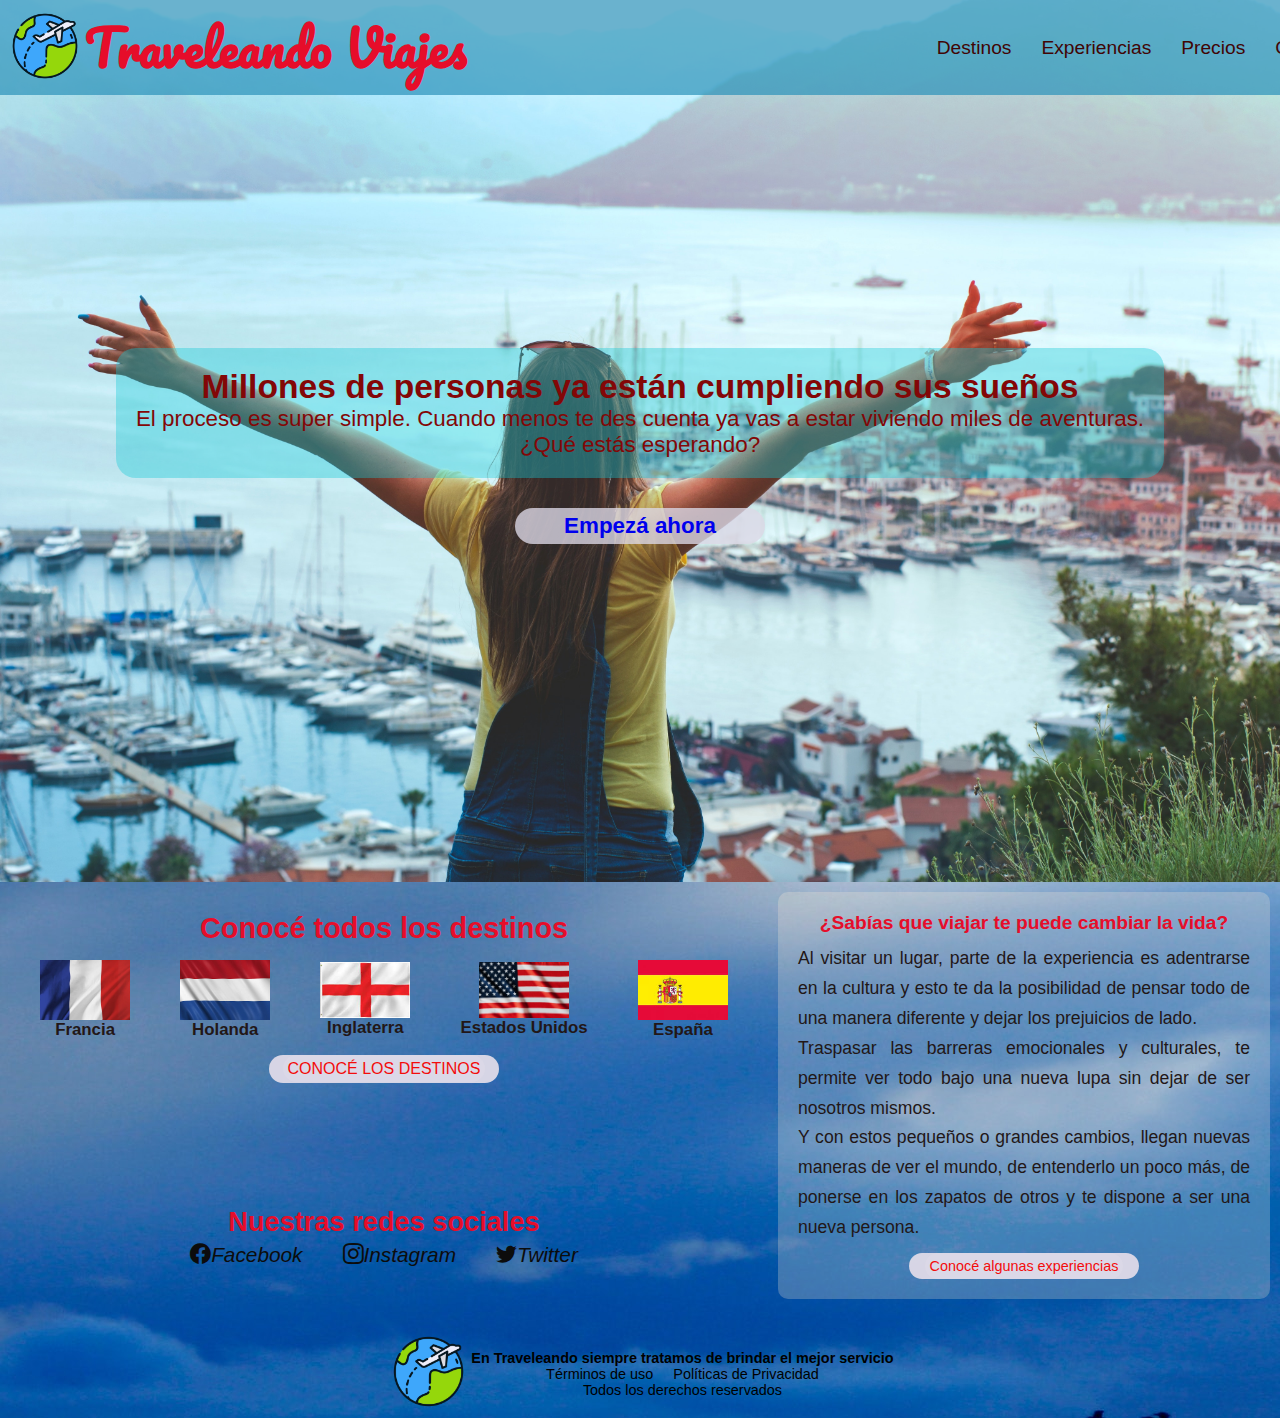
<file: index.html>
<!DOCTYPE html>
<html lang="en">

<head>
    <meta charset="UTF-8">
    <meta http-equiv="X-UA-Compatible" content="IE=edge">
    <meta name="viewport" content="width=device-width, initial-scale=1.0">
    <link rel="stylesheet" href="./css/estilo.css">
    <link rel="preconnect" href="https://fonts.googleapis.com">
    <link rel="preconnect" href="https://fonts.gstatic.com" crossorigin>
    <link href="https://fonts.googleapis.com/css2?family=Pacifico&family=Permanent+Marker&display=swap"
        rel="stylesheet">
    <link rel="stylesheet" href="https://cdn.jsdelivr.net/npm/bootstrap-icons@1.9.1/font/bootstrap-icons.css">
    <title>INICIO</title>
</head>

<body class="birds">

    <header class="solo-index header">
        <div class="header__logo">
            <a href="./index.html"><img src="./img/flight.png" alt="logo de la empresa"></a>
            <h1 class="header__title">Traveleando Viajes</h1>
        </div>
        <nav>
            <ul class="header__nav">
                <li><a class="links" href="./pages/destinos.html">Destinos</a></li>
                <li><a class="links" href="./pages/experiencias.html">Experiencias</a></li>
                <li><a class="links" href="./pages/precios.html">Precios</a></li>
                <li><a class="links" href="./pages/contacto.html">Contacto</a></li>
            </ul>
        </nav>
    </header>

    <main>
        <section class="hero">
            <div class="hero__text">
                <h2>Millones de personas ya están cumpliendo sus sueños</h2>
                <p>El proceso es super simple. Cuando menos te des cuenta ya vas a estar viviendo miles de aventuras.
                    <br> ¿Qué estás esperando?
                </p>
            </div>

            <div class="hero__button">
                <a href="./pages/contacto.html"><strong> Empezá ahora</strong></a>
            </div>
        </section>

        <div class="estructura">
            <section class="destinos">
                <h2 class="destinos__title">Conocé todos los destinos</h2>
                <div class="destinos__paises">
                    <div class="destinos__tarjeta">
                        <img src="./img/Francia.jpg" alt="Bandera de Francia">
                        <h3>Francia</h3>
                    </div>
                    <div class="destinos__tarjeta">
                        <img src="./img/Holanda.jpg" alt="Bandera de Holanda">
                        <h3>Holanda</h3>
                    </div>
                    <div class="destinos__tarjeta">
                        <img src="./img/Inglaterra.jpg" alt="Bandera de Inglaterra">
                        <h3>Inglaterra</h3>
                    </div>
                    <div class="destinos__tarjeta">
                        <img src="./img/Eeuu.jpg" alt="Bandera de Estados Unidos">
                        <h3>Estados Unidos</h3>
                    </div>
                    <div class="destinos__tarjeta">
                        <img src="./img/espana.jpg" alt="Bandera de España">
                        <h3>España</h3>
                    </div>
                </div>

                <div class="destinos__button">
                    <a class="destinos__button" href="./pages/destinos.html">CONOCÉ LOS DESTINOS</a>
                </div>
            </section>

            <section class="porque">
                <h3 class="porque__title">¿Sabías que viajar te puede cambiar la vida?</h3>
                <p class="porque__text">Al visitar un lugar, parte de la experiencia es adentrarse en la cultura y esto
                    te da la posibilidad de pensar todo de una manera diferente y dejar los prejuicios de
                    lado.<br>Traspasar las barreras emocionales y culturales, te permite ver todo bajo una nueva lupa
                    sin
                    dejar de ser nosotros mismos. <br>Y con estos pequeños o grandes cambios, llegan nuevas maneras de
                    ver el mundo, de entenderlo un poco más, de ponerse en los zapatos de otros y te dispone a ser una
                    nueva persona.</p>
                <div class="porque__button">
                    <a class="porque__button" href="./pages/experiencias.html">Conocé algunas experiencias</a>
                </div>
            </section>

            <section class="redes">
                <h2 class="redes__title">Nuestras redes sociales</h2>
                <div class="redes__logos">
                    <i class="bi bi-facebook">Facebook</i>
                    <i class="bi bi-instagram">Instagram</i>
                    <i class="bi bi-twitter">Twitter</i>
                </div>
            </section>
        </div>
    </main>

    <footer class="footer">
        <div>
            <a href="./index.html"><img src=".//img/flight.png" alt="Logo de la empresa"></a>
        </div>
        <div class="footer__text">
            <h4><strong>En Traveleando siempre tratamos de brindar el mejor servicio</strong></h4>
            <ul>
                <li>Términos de uso</li>
                <li>Políticas de Privacidad</li>
            </ul>
            <p>Todos los derechos reservados</p>
        </div>
    </footer>

</body>

</html>
</file>
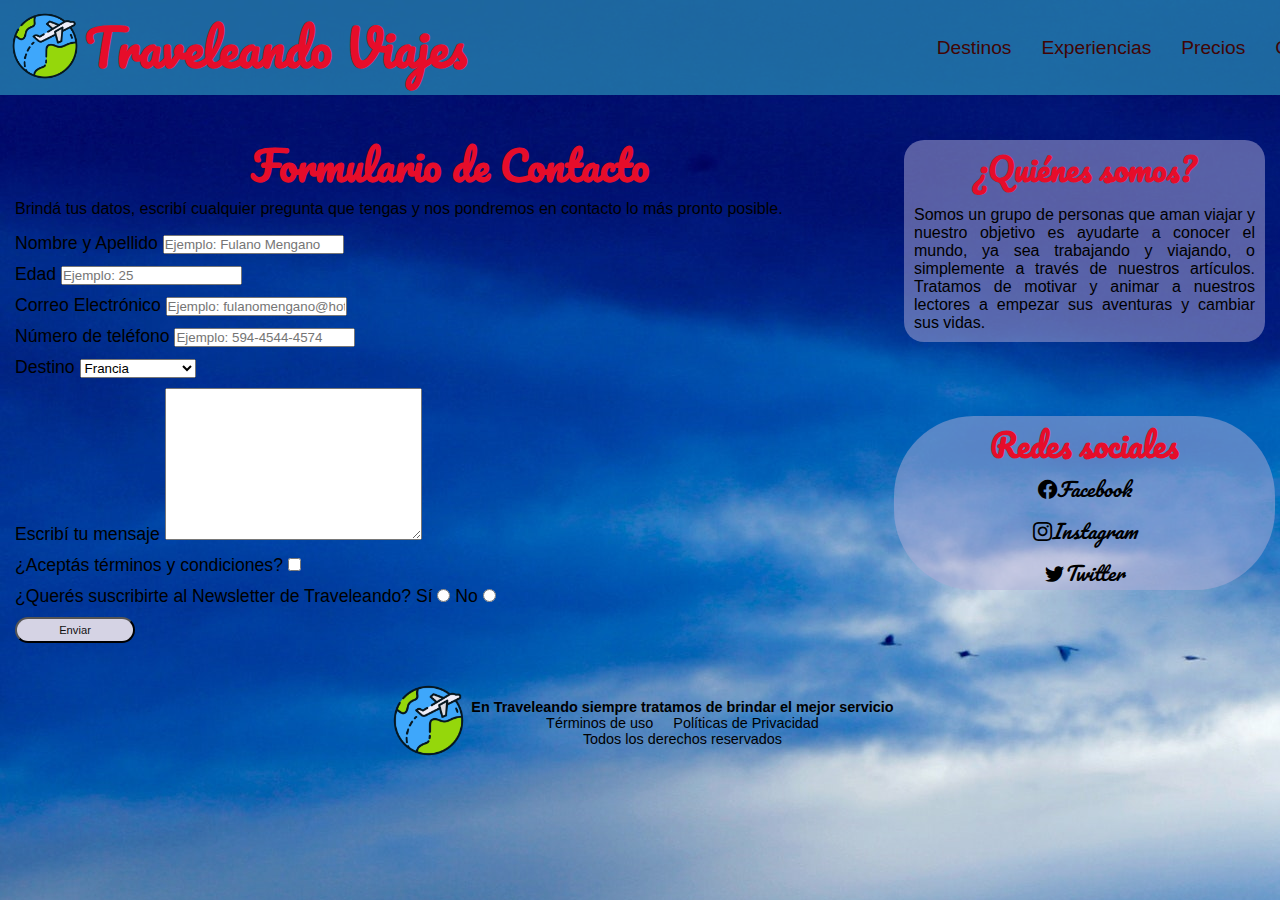
<file: pages/contacto.html>
<!DOCTYPE html>
<html lang="en">

<head>
    <meta charset="UTF-8">
    <meta http-equiv="X-UA-Compatible" content="IE=edge">
    <meta name="viewport" content="width=device-width, initial-scale=1.0">
    <link rel="stylesheet" href="../css/estilo.css">
    <link rel="preconnect" href="https://fonts.googleapis.com">
    <link rel="preconnect" href="https://fonts.gstatic.com" crossorigin>
    <link href="https://fonts.googleapis.com/css2?family=Pacifico&family=Permanent+Marker&display=swap"
        rel="stylesheet">
    <link rel="stylesheet" href="https://cdn.jsdelivr.net/npm/bootstrap-icons@1.9.1/font/bootstrap-icons.css">
    <title>INICIO</title>
</head>

<body class="birds">

    <header class="header">
        <div class="header__logo">
            <a href="../index.html"><img src="../img/flight.png" alt="logo de la empresa"></a>
            <h1 class="header__title">Traveleando Viajes</h1>
        </div>
        <nav>
            <ul class="header__nav">
                <li><a class="links" href="../pages/destinos.html">Destinos</a></li>
                <li><a class="links" href="../pages/experiencias.html">Experiencias</a></li>
                <li><a class="links" href="../pages/precios.html">Precios</a></li>
                <li><a class="links" href="../pages/contacto.html">Contacto</a></li>
            </ul>
        </nav>
    </header>


    <main class="main-contacto">

        <section class="formulario">
            <h2 class="formulario__title">Formulario de Contacto</h2>
            <p>Brindá tus datos, escribí cualquier pregunta que tengas y nos pondremos en contacto lo más pronto
                posible.</p>
            <form class="formulario__caja" action="">
                <div>
                    <label for="nombreusuario">Nombre y Apellido</label>
                    <input type="text" id="nombreusuario" placeholder="Ejemplo: Fulano Mengano" required>
                </div>

                <div>
                    <label for="edad">Edad</label>
                    <input type="number" id="edad" placeholder="Ejemplo: 25" required>
                </div>

                <div>
                    <label for="correoelectronico">Correo Electrónico</label>
                    <input type="email" id="correoelectronico" placeholder="Ejemplo: fulanomengano@hotmail.com"
                        required>
                </div>

                <div>
                    <label for="telefono">Número de teléfono</label>
                    <input type="tel" id="telefono" placeholder="Ejemplo: 594-4544-4574">
                </div>

                <div>
                    <label for="destino">Destino</label>
                    <select name="" id="destino">
                        <option value="Francia">Francia</option>
                        <option value="Holanda">Holanda</option>
                        <option value="Estados Unidos">Estados Unidos</option>
                        <option value="España">España</option>
                        <option value="Inglaterra">Inglaterra</option>
                    </select>
                </div>

                <div>
                    <label for="comentarios">Escribí tu mensaje</label>
                    <textarea name="" id="comentarios" cols="30" rows="10"></textarea>
                </div>

                <div>
                    <label for="">¿Aceptás términos y condiciones?</label>
                    <input type="checkbox" value="aceptaterminos" required>
                </div>

                <div>
                    <span>¿Querés suscribirte al Newsletter de Traveleando?</span>
                    <label for="si">Sí</label>
                    <input type="radio" name="noticias" value="si">
                    <label for="no">No</label>
                    <input type="radio" name="noticias" value="no">
                </div>

                <div>
                    <input class="formulario__button" type="submit" value="Enviar">
                </div>
            </form>
        </section>

        <section class="somos">
            <h2 class="somos__title">¿Quiénes somos?</h2>
            <p> Somos un grupo de personas que aman viajar y nuestro objetivo es ayudarte a conocer el mundo, ya sea
                trabajando y viajando, o simplemente a través de nuestros artículos. Tratamos de motivar y animar a
                nuestros lectores a empezar sus aventuras y cambiar sus vidas.</p>
        </section>

        <section class="sociales">
            <h2 class="sociales__title">Redes sociales</h2>
            <div class="sociales__caja">
                <i class="bi bi-facebook">Facebook</i>
                <i class="bi bi-instagram">Instagram</i>
                <i class="bi bi-twitter">Twitter</i>
            </div>
        </section>

    </main>

    <footer class="footer">
        <div>
            <a href="../index.html"><img src="../img/flight.png" alt="Logo de la empresa"></a>
        </div>
        <div class="footer__text">
            <h4><strong>En Traveleando siempre tratamos de brindar el mejor servicio</strong></h4>
            <ul>
                <li>Términos de uso</li>
                <li>Políticas de Privacidad</li>
            </ul>
            <p>Todos los derechos reservados</p>
        </div>
    </footer>

</body>

</html>
</file>
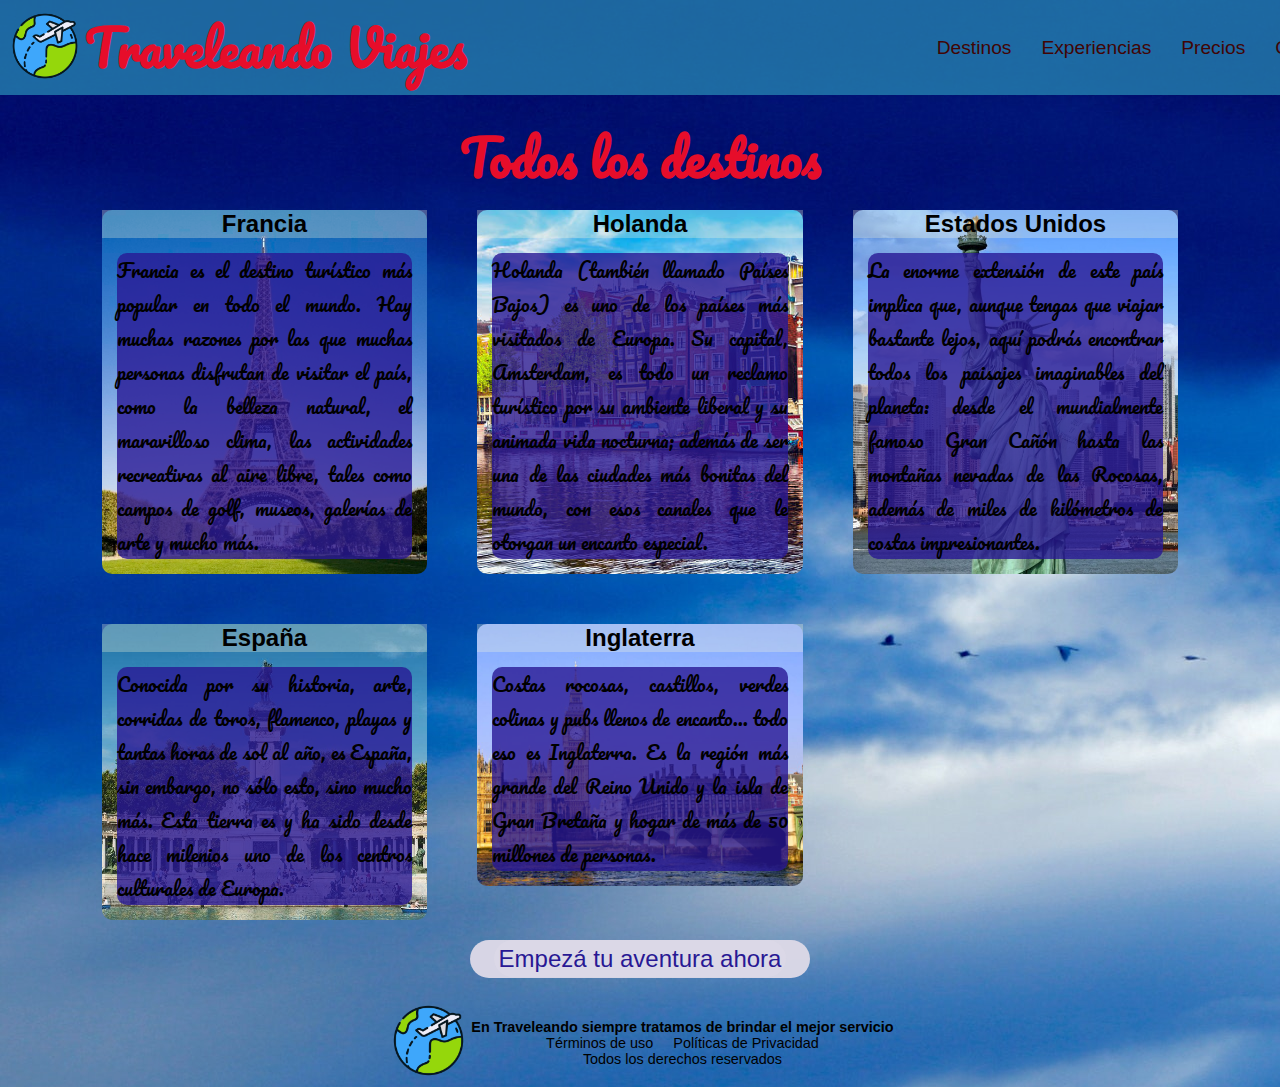
<file: pages/destinos.html>
<!DOCTYPE html>
<html lang="en">

<head>
    <meta charset="UTF-8">
    <meta http-equiv="X-UA-Compatible" content="IE=edge">
    <meta name="viewport" content="width=device-width, initial-scale=1.0">
    <link rel="stylesheet" href="../css/estilo.css">
    <link rel="preconnect" href="https://fonts.googleapis.com">
    <link rel="preconnect" href="https://fonts.gstatic.com" crossorigin>
    <link href="https://fonts.googleapis.com/css2?family=Pacifico&family=Permanent+Marker&display=swap"
        rel="stylesheet">
    <link rel="stylesheet" href="https://cdn.jsdelivr.net/npm/bootstrap-icons@1.9.1/font/bootstrap-icons.css">
    <title>INICIO</title>
</head>

<body class="birds">

    <header class="header">
        <div class="header__logo">
            <a href="../index.html"><img src="../img/flight.png" alt="logo de la empresa"></a>
            <h1 class="header__title">Traveleando Viajes</h1>
        </div>
        <nav>
            <ul class="header__nav">
                <li><a class="links" href="../pages/destinos.html">Destinos</a></li>
                <li><a class="links" href="../pages/experiencias.html">Experiencias</a></li>
                <li><a class="links" href="../pages/precios.html">Precios</a></li>
                <li><a class="links" href="../pages/contacto.html">Contacto</a></li>
            </ul>
        </nav>
    </header>


    <main>
        <section class="destinos-dos">
            <h2 class="destinos-dos__title">Todos los destinos</h2>
            <div class="destinos-dos__contenedor">
                <div class="francia">
                    <h3 class="francia__title">Francia</h3>
                    <p class="francia__text">Francia es el destino turístico más popular en todo el mundo.
                        Hay
                        muchas razones por las que muchas personas disfrutan de visitar el país, como la belleza
                        natural, el
                        maravilloso clima, las actividades recreativas al aire libre, tales como campos de golf, museos,
                        galerías de arte y mucho más.</p>
                </div>

                <div class="holanda">
                    <h3 class="holanda__title">Holanda</h3>
                    <p class="holanda__text">Holanda (también llamado Países Bajos) es uno de los países más
                        visitados de Europa. Su capital, Amsterdam, es todo un reclamo turístico por su ambiente liberal
                        y
                        su
                        animada vida nocturna; además de ser una de las ciudades más bonitas del mundo, con esos canales
                        que
                        le
                        otorgan un encanto especial.</p>
                </div>

                <div class="estadosunidos">
                    <h3 class="estadosunidos__title">Estados Unidos</h3>
                    <p class="estadosunidos__text">La enorme extensión de este país implica que, aunque tengas que
                        viajar bastante lejos, aquí podrás encontrar todos los paisajes imaginables del planeta: desde
                        el
                        mundialmente famoso Gran Cañón hasta las montañas nevadas de las Rocosas, además de miles de
                        kilómetros
                        de costas impresionantes.</p>
                </div>

                <div class="espana">
                    <h3 class="espana__title">España</h3>
                    <p class="espana__text">Conocida por su historia, arte, corridas de toros, flamenco,
                        playas
                        y tantas horas de sol al año, es España, sin embargo, no sólo esto, sino mucho más. Esta tierra
                        es y
                        ha
                        sido desde hace milenios uno de los centros culturales de Europa.</p>
                </div>

                <div class="inglaterra">
                    <h3 class="inglaterra__title">Inglaterra</h3>
                    <p class="inglaterra__text">Costas rocosas, castillos, verdes colinas y pubs llenos de
                        encanto... todo eso es Inglaterra. Es la región más grande del Reino Unido y la isla de Gran
                        Bretaña
                        y
                        hogar de más de 50 millones de personas.</p>
                </div>
            </div>

            <div class="destinos-dos__button">
                <a class="destinos-dos__button" href="./contacto.html">Empezá tu aventura ahora</a>
            </div>
        </section>

    </main>

    <footer class="footer">
        <div>
            <a href="../index.html"><img src="../img/flight.png" alt="Logo de la empresa"></a>
        </div>
        <div class="footer__text">
            <h4><strong>En Traveleando siempre tratamos de brindar el mejor servicio</strong></h4>
            <ul>
                <li>Términos de uso</li>
                <li>Políticas de Privacidad</li>
            </ul>
            <p>Todos los derechos reservados</p>
        </div>
    </footer>

</body>

</html>
</file>
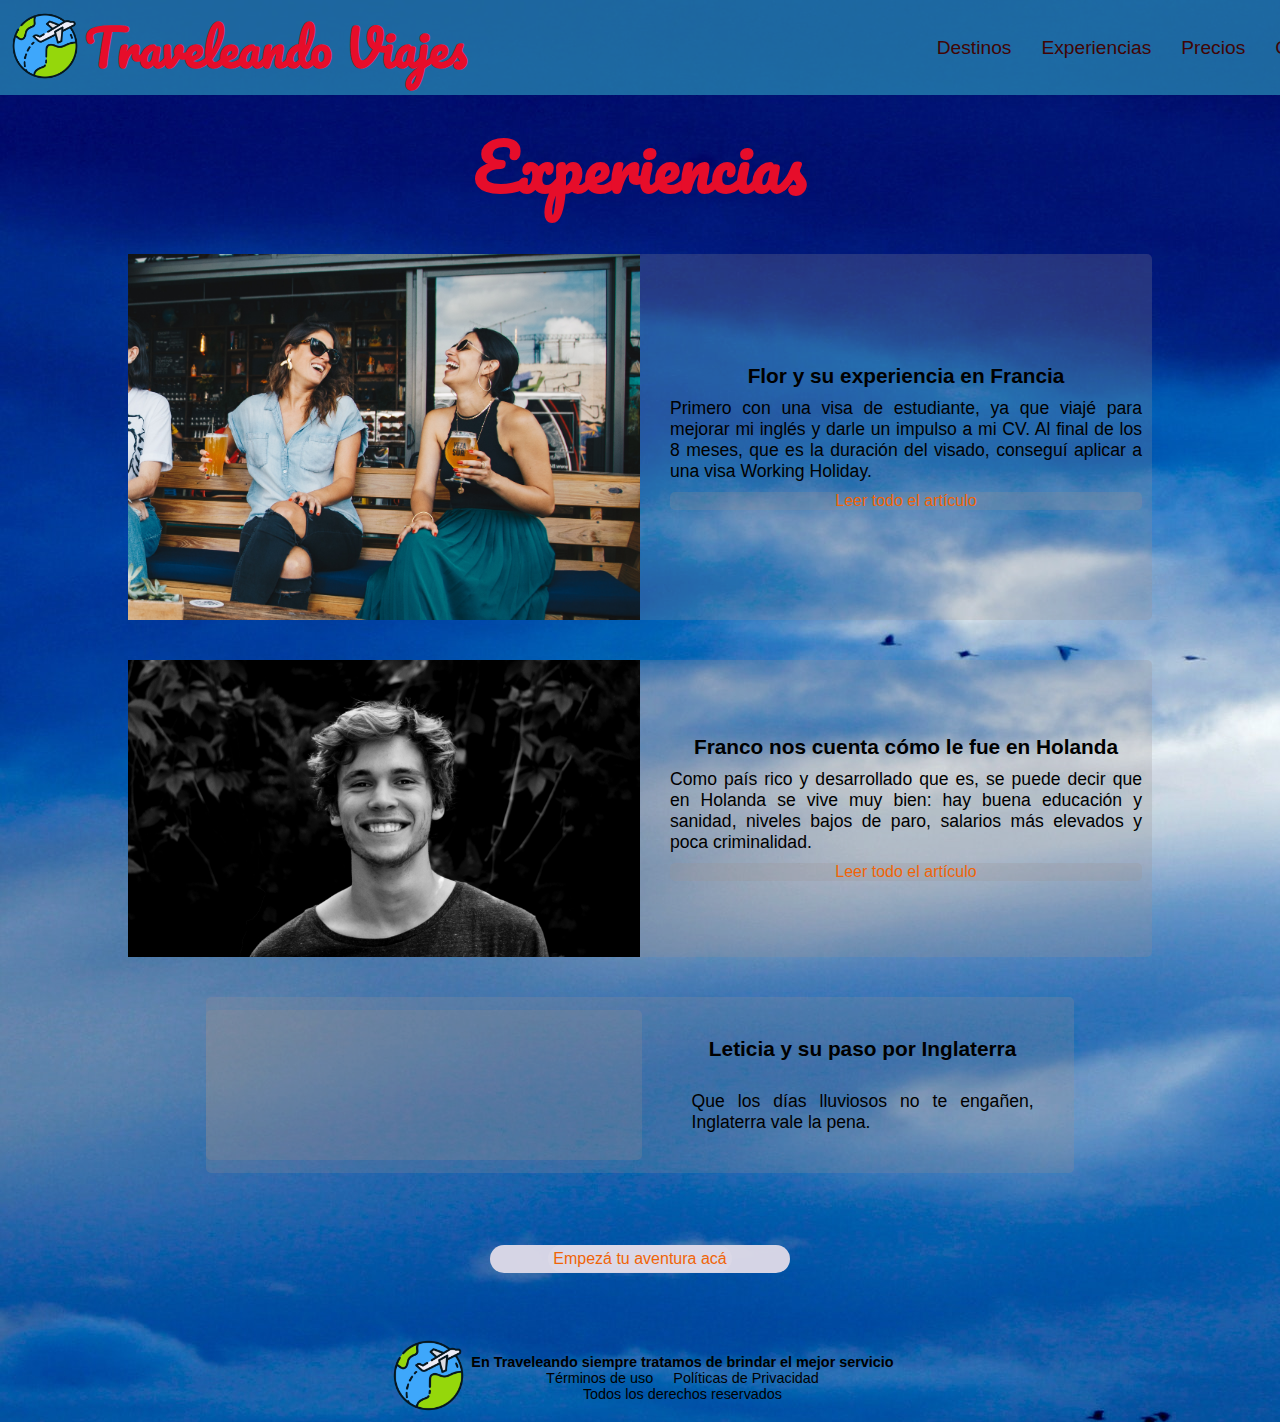
<file: pages/experiencias.html>
<!DOCTYPE html>
<html lang="en">

<head>
    <meta charset="UTF-8">
    <meta http-equiv="X-UA-Compatible" content="IE=edge">
    <meta name="viewport" content="width=device-width, initial-scale=1.0">
    <link rel="stylesheet" href="../css/estilo.css">
    <link rel="preconnect" href="https://fonts.googleapis.com">
    <link rel="preconnect" href="https://fonts.gstatic.com" crossorigin>
    <link href="https://fonts.googleapis.com/css2?family=Pacifico&family=Permanent+Marker&display=swap"
        rel="stylesheet">
    <link rel="stylesheet" href="https://cdn.jsdelivr.net/npm/bootstrap-icons@1.9.1/font/bootstrap-icons.css">
    <title>INICIO</title>
</head>

<body class="birds">

    <header class="header">
        <div class="header__logo">
            <a href="../index.html"><img src="../img/flight.png" alt="logo de la empresa"></a>
            <h1 class="header__title">Traveleando Viajes</h1>
        </div>
        <nav>
            <ul class="header__nav">
                <li><a class="links" href="../pages/destinos.html">Destinos</a></li>
                <li><a class="links" href="../pages/experiencias.html">Experiencias</a></li>
                <li><a class="links" href="../pages/precios.html">Precios</a></li>
                <li><a class="links" href="../pages/contacto.html">Contacto</a></li>
            </ul>
        </nav>
    </header>


    <main>

        <section class="experiencias">
            <h2 class="experiencias__title">Experiencias</h2>
            <div class="experiencias__caja">
                <div class="flor">
                    <img src="../img/experiencia-uno.jpg" alt="Dos mujeres tomando cerveza">
                    <div class="flor__text">
                        <h3>Flor y su experiencia en Francia</h3>
                        <p>Primero con una visa de estudiante, ya que viajé para mejorar mi inglés y darle un impulso a
                            mi CV. Al final de los 8 meses, que es la duración del visado, conseguí aplicar a una visa
                            Working Holiday.</p>
                        <a class="flor" target="_blank" href="https://vaga-mundo.com/experiencia-en-francia/">Leer todo
                            el artículo</a>
                    </div>
                </div>

                <div class="franco">
                    <img src="../img/experiencia-dos.jpg" alt="Chico sonriendo a la cámara">
                    <div class="franco__text">
                        <h3>Franco nos cuenta cómo le fue en Holanda</h3>
                        <p>Como país rico y desarrollado que es, se puede decir que en Holanda se vive muy bien: hay
                            buena educación y sanidad, niveles bajos de paro, salarios más elevados y poca criminalidad.
                        </p>
                        <a class="franco" target="_blank" href="https://holandia.es/vivir-holanda/">Leer todo el
                            artículo</a>
                    </div>
                </div>

                <div class="leticia">
                    <iframe class="leticia" width="560" height="315" src="https://www.youtube.com/embed/_Kc7qpUgHBA"
                        title="YouTube video player" frameborder="0"
                        allow="accelerometer; autoplay; clipboard-write; encrypted-media; gyroscope; picture-in-picture"
                        allowfullscreen></iframe>
                    <div class="leticia__text">
                        <h3>Leticia y su paso por Inglaterra</h3>
                        <p>Que los días lluviosos no te engañen, Inglaterra vale la pena.</p>
                    </div>
                </div>
            </div>
            <div class="experiencias__button">
                <a class="experiencias__button" href="./contacto.html">Empezá tu aventura acá</a>
            </div>
        </section>

    </main>

    <footer class="footer">
        <div>
            <a href="../index.html"><img src="../img/flight.png" alt="Logo de la empresa"></a>
        </div>
        <div class="footer__text">
            <h4><strong>En Traveleando siempre tratamos de brindar el mejor servicio</strong></h4>
            <ul>
                <li>Términos de uso</li>
                <li>Políticas de Privacidad</li>
            </ul>
            <p>Todos los derechos reservados</p>
        </div>
    </footer>

</body>

</html>
</file>
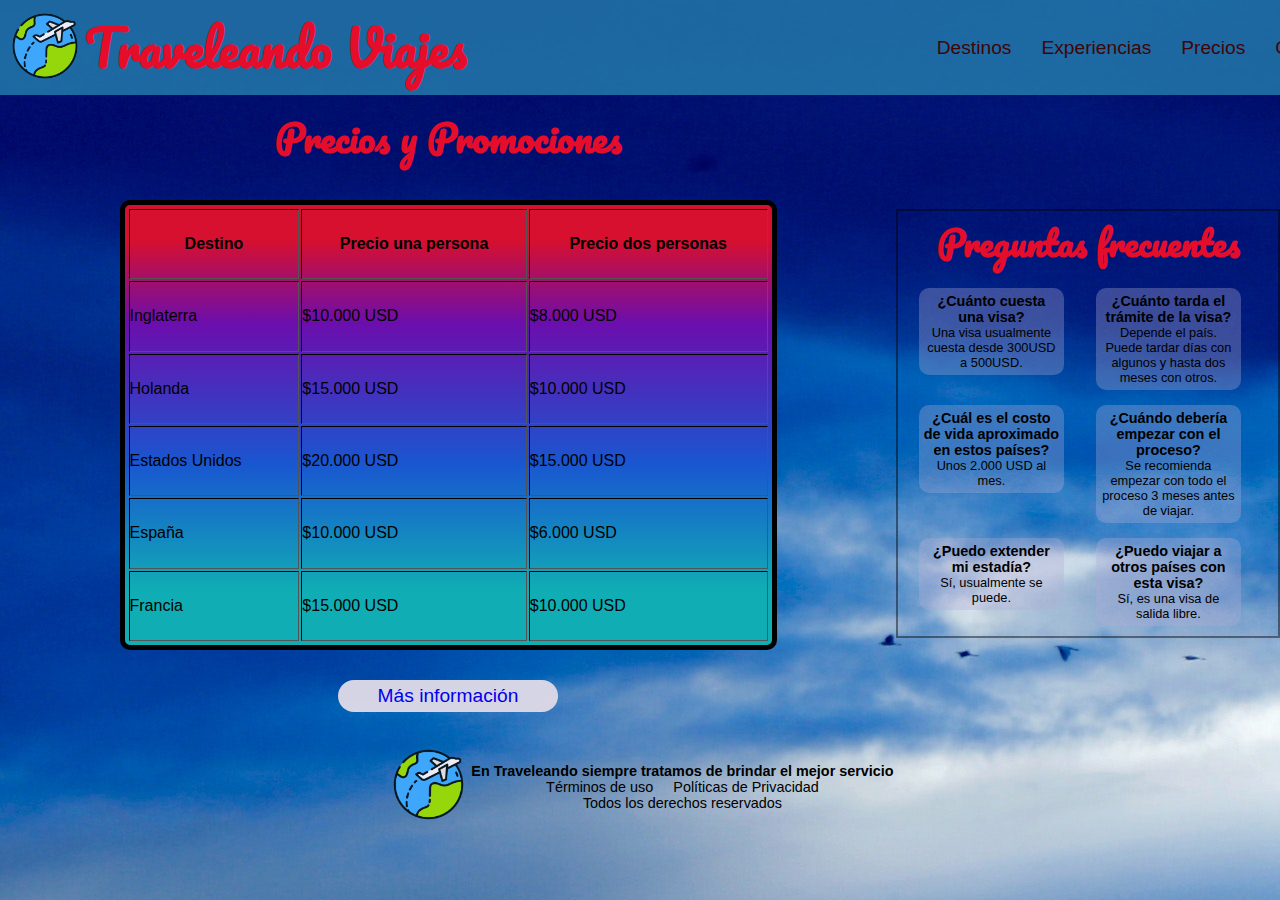
<file: pages/precios.html>
<!DOCTYPE html>
<html lang="en">

<head>
    <meta charset="UTF-8">
    <meta http-equiv="X-UA-Compatible" content="IE=edge">
    <meta name="viewport" content="width=device-width, initial-scale=1.0">
    <link rel="stylesheet" href="../css/estilo.css">
    <link rel="preconnect" href="https://fonts.googleapis.com">
    <link rel="preconnect" href="https://fonts.gstatic.com" crossorigin>
    <link href="https://fonts.googleapis.com/css2?family=Pacifico&family=Permanent+Marker&display=swap"
        rel="stylesheet">
    <link rel="stylesheet" href="https://cdn.jsdelivr.net/npm/bootstrap-icons@1.9.1/font/bootstrap-icons.css">
    <title>INICIO</title>
</head>

<body class="birds">

    <header class="header">
        <div class="header__logo">
            <a href="../index.html"><img src="../img/flight.png" alt="logo de la empresa"></a>
            <h1 class="header__title">Traveleando Viajes</h1>
        </div>
        <nav>
            <ul class="header__nav">
                <li><a class="links" href="../pages/destinos.html">Destinos</a></li>
                <li><a class="links" href="../pages/experiencias.html">Experiencias</a></li>
                <li><a class="links" href="../pages/precios.html">Precios</a></li>
                <li><a class="links" href="../pages/contacto.html">Contacto</a></li>
            </ul>
        </nav>
    </header>


    <main class="main-precios">

        <section class="precios">
            <h2 class="precios__title">Precios y Promociones</h2>
            <table class="precios__table" border="1">
                <tr>
                    <th>Destino</th>
                    <th>Precio una persona</th>
                    <th>Precio dos personas</th>
                </tr>

                <tr>
                    <td>Inglaterra</td>
                    <td>$10.000 USD</td>
                    <td>$8.000 USD</td>
                </tr>

                <tr>
                    <td>Holanda</td>
                    <td>$15.000 USD</td>
                    <td>$10.000 USD</td>
                </tr>

                <tr>
                    <td>Estados Unidos</td>
                    <td>$20.000 USD</td>
                    <td>$15.000 USD</td>
                </tr>

                <tr>
                    <td>España</td>
                    <td>$10.000 USD</td>
                    <td>$6.000 USD</td>
                </tr>

                <tr>
                    <td>Francia</td>
                    <td>$15.000 USD</td>
                    <td>$10.000 USD</td>
                </tr>
            </table>

            <div class="precios__button">
                <a href="./contacto.html">Más información</a>
            </div>
        </section>

        <section class="preguntas">
            <h2 class="preguntas__title">Preguntas frecuentes</h2>
            <div class="preguntas__caja">
                <div class="preguntas__contenedor">
                    <h3>¿Cuánto cuesta una visa?</h3>
                    <p>Una visa usualmente cuesta desde 300USD a 500USD.</p>
                </div>
                <div class="preguntas__contenedor">
                    <h3>¿Cuánto tarda el trámite de la visa?</h3>
                    <p>Depende el país. Puede tardar días con algunos y hasta dos meses con otros.</p>
                </div>
                <div class="preguntas__contenedor">
                    <h3>¿Cuál es el costo de vida aproximado en estos países?</h3>
                    <p>Unos 2.000 USD al mes.</p>
                </div>
                <div class="preguntas__contenedor">
                    <h3>¿Cuándo debería empezar con el proceso?</h3>
                    <p>Se recomienda empezar con todo el proceso 3 meses antes de viajar.</p>
                </div>
                <div class="preguntas__contenedor">
                    <h3>¿Puedo extender mi estadía?</h3>
                    <p>Sí, usualmente se puede.</p>
                </div>
                <div class="preguntas__contenedor">
                    <h3>¿Puedo viajar a otros países con esta visa?</h3>
                    <p>Sí, es una visa de salida libre.</p>
                </div>
            </div>
        </section>

    </main>

    <footer class="footer">
        <div>
            <a href="../index.html"><img src="../img/flight.png" alt="Logo de la empresa"></a>
        </div>
        <div class="footer__text">
            <h4><strong>En Traveleando siempre tratamos de brindar el mejor servicio</strong></h4>
            <ul>
                <li>Términos de uso</li>
                <li>Políticas de Privacidad</li>
            </ul>
            <p>Todos los derechos reservados</p>
        </div>
    </footer>

</body>

</html>
</file>
<file: css/estilo.css>
*{
    padding: 0;
    margin: 0;
    box-sizing: border-box;
    text-decoration: none;
    /* border: 2px solid red */
}
ul{
    list-style-type: none;
}
img{
    object-fit: contain;
}

/* INDEX */
/* HEADER */

.birds{
    background-image: url(../img/cloudsdos.jpg);
}

.header{
    background-color: rgba(42, 144, 185, 0.699);
    width: 100%;
    display: flex;
    flex-flow: column;
}
.solo-index{
    position: absolute;
}
.header img{
    width: 60px;
    padding: 5px;
}
.header__logo{
    display: flex;
    flex-direction: row;
    justify-content: center;
    align-items: center;
}
.header__title{
    color: rgb(230, 13, 42);
    font-size: 1.8rem;
    font-family: 'Pacifico', sans-serif;
}

.header__nav{
    display: flex;
    flex-flow: row;
    justify-content: space-around;
    padding: 10px;
}

.links{
    color: rgb(65, 5, 5);
    font-family: 'Permanent Marker', sans-serif;
    font-size: 0.8rem;
}

@media(min-width: 768px){
    .header{
        display: flex;
        flex-direction: row;
        justify-content: space-between;
        align-items: center;
    }
    .header__nav{
        margin-left: 20%;
        display: flex;
        flex-direction: row;
        justify-content: space-evenly;
        width: 50%;
        gap: 30px;
    }
    .header__title{
        font-size: 2rem;
    }
    .links{
        font-size: 0.9rem;
    }
}

@media(min-width: 1200px){
    .header{
        padding: 5px;
    }
    .header__title{
        font-size: 3rem;
    }
    .header img{
        width: 80px;
    }
    .links{
        font-size: 1.2rem;
    }
}

/* MAIN */

/* HERO */

.hero{
    background-image: url(../img/people-traveling.jpg);
    background-size: cover;
    background-position: center;
    background-repeat: no-repeat;
    height: 98vh;

    display: flex;
    flex-direction: column;
    align-items: center;
    justify-content: center;
}
.hero__text{
    border-radius: 20px;
    margin: 10px;
    padding: 10px;
    background-color: rgba(21, 203, 216, 0.377);
    text-align: center;

    font-family: 'Permanent Marker', sans-serif;
    color: rgb(131, 7, 7);
    font-size: 0.8rem;
}
.hero__button{
    margin-top: 20px;
    width: 150px;
    border-radius: 20px;
    background-color: rgba(219, 216, 230, 0.788);
    padding: 5px;
    text-align: center;
    font-family: 'Permanent Marker', sans-serif;
    color: rgb(138, 18, 102);
    font-size: 0.8rem;
    transition-duration: 2s;
}
.hero__button:hover{
    background-color: rgb(135, 194, 25);
    transform: scale(1.1);
}

@media(min-width: 768px){
    .hero__text{
        font-size: 1.1rem;
    }
    .hero__button{
        font-size: 1.1rem;
    }
}
@media(min-width: 1200px){
    .hero__text{
        padding: 20px;
        font-size: 1.4rem;
    }
    .hero__button{
        width: 250px;
        font-size: 1.4rem;
    }
}

/*SECTION DESTINOS MAIN */
.destinos__tarjeta img{
    width: 50px;
}

.destinos{
    grid-area: destinos;
    display: flex;
    flex-flow: column;
    padding: 5px;
    gap: 15px;
    margin-top: 15px;
}
.destinos__title{
    text-align: center;
    font-family: 'Permanent Marker', sans-serif;
    color: rgb(230, 13, 42);
    font-size: 1.3rem;
}
.destinos__paises{
    display: flex;
    flex-flow: row;
    justify-content: space-around;
    align-items: center;
}
.destinos__tarjeta{
    display: flex;
    flex-direction: column;
    justify-content: center;
    align-items: center;
    font-size: 0.5rem;
    color: rgb(34, 23, 23);
    font-family: 'Permanent Marker', sans-serif;
}

.destinos__button{
    margin-left: auto;
    margin-right: auto;
    padding: 5px;
    color: rgb(243, 12, 12);
    font-family: 'Permanent Marker', sans-serif;
    text-align: center;
    font-size: 0.6rem;
    background-color: rgba(219, 216, 230, 0.973);
    width: 140px;
    border-radius: 20px;
    transition-duration: 2s;
}
.destinos__button:hover{
    background-color: rgb(135, 194, 25);
    transform: scale(1.2);
}

/* SECTION POR QUE MAIN */
.porque{
    grid-area: porque;
    padding: 10px;
    margin: 10px;
    border-radius: 10px;
    background-color: rgba(250, 235, 215, 0.253);
    display: flex;
    flex-direction: column;
    gap: 10px;
}
.porque__title{
    text-align: center;
    font-family: 'Permanent Marker', sans-serif;
    color: rgb(230, 13, 42);
    font-size: 1.1rem;
}
.porque__text{
    text-align: center;
    line-height: 1.5;
    font-family: 'Permanent Marker', sans-serif;
    color: rgb(34, 23, 23);
    font-size: 0.7rem;
}
.porque__button{
    margin-left: auto;
    margin-right: auto;
    padding: 5px;
    color: rgb(243, 12, 12);
    font-family: 'Permanent Marker', sans-serif;
    text-align: center;
    font-size: 0.8rem;
    background-color: rgba(219, 216, 230, 0.973);
    width: 200px;
    border-radius: 20px;
    transition-duration: 2s;
}
.porque__button:hover{
    background-color: rgb(135, 194, 25);
    transform: scale(1.2);
}

/* SECTION REDES SOCIALES MAIN */
.redes{
    grid-area: redes;
    margin: 10px;
    gap: 5px;
    display: flex;
    flex-direction: column;
    justify-content: center;
    align-items: center;
    animation: slide-in-left 4s ease;
}
.redes__title{
    font-family: 'Permanent Marker', sans-serif;
    color: rgb(230, 13, 42);
    font-size: 1.3rem;
}
.redes__logos{
    display: flex;
    flex-direction: row;
    gap: 40px;
    font-family: 'Permanent Marker', sans-serif;
    color: rgb(12, 12, 12);
    font-size: 0.8rem;
}
/* ANIMACIÓN SLIDE IN */
.slide-in-left{-webkit-animation:slide-in-left .5s cubic-bezier(.25,.46,.45,.94) both;animation:slide-in-left .5s cubic-bezier(.25,.46,.45,.94) both}
@-webkit-keyframes slide-in-left{0%{-webkit-transform:translateX(-1000px);transform:translateX(-1000px);opacity:0}100%{-webkit-transform:translateX(0);transform:translateX(0);opacity:1}}@keyframes slide-in-left{0%{-webkit-transform:translateX(-1000px);transform:translateX(-1000px);opacity:0}100%{-webkit-transform:translateX(0);transform:translateX(0);opacity:1}}

/* ESTRUCTURA GRID */

@media(min-width: 768px){
    .estructura{
        display: grid;
        width: 100vw;

        grid-template-columns: 60% 40%;
        grid-template-rows: repeat(2, auto);
        grid-template-areas: 
        "destinos porque"
        "redes porque";
    }
    .porque{
        padding: 20px;
    }
    .porque__text{
        text-align: justify;
        font-size: 0.9rem;
        line-height: 1.7;
    }
    .destinos__title{
        font-size: 1.5rem;
    }
    .destinos__tarjeta img{
        width: 70px;
    }
    .destinos__tarjeta{
        font-size: 0.6rem;
    }
    .destinos__button{
        font-size: 0.8rem;
        width: 180px;
    }
    .redes__title{
        font-size: 1.5rem;
    }
    .redes__logos{
        font-size: 1.1rem;
    }
}

@media(min-width:1200px){
    .porque__text{
        font-size: 1.1rem;
    }
    .porque__title{
        font-size: 1.2rem;
    }
    .porque__button{
        font-size: 0.9rem;
        width: 230px;
    }
    .destinos{
        padding: 15px;
    }
    .destinos__title{
        font-size: 1.8rem;
    }
    .destinos__tarjeta img{
        width: 90px;
    }
    .destinos__tarjeta{
        font-size: 0.9rem;
    }
    .destinos__button{
        font-size: 1rem;
        width: 230px;
    }
    .redes__title{
        font-size: 1.7rem;
    }
    .redes__logos{
        font-size: 1.3rem;
    }
}


/* FOOTER */
.footer{
    margin-top: 20px;
    display: flex;
    flex-direction: row;
    justify-content: center;
    align-items: center;
}
.footer img{
    width: 60px;
    padding: 5px;
}
.footer__text{
    font-family: 'Permanent Marker', sans-serif;
    display: flex;
    flex-direction: column;
    font-size: 0.5rem;
    text-align: center;
}
.footer ul{
    display: flex;
    justify-content: center;
    gap: 20px;
}

@media(min-width: 768px){
    .footer img{
        width: 70px;
    }
    .footer__text{
        font-size: 0.7rem;
    }
}
@media(min-width: 1200px){
    .footer img{
        width: 85px;
    }
    .footer__text{
        font-size: 0.9rem;
    }
}


/* PAGINA DESTINOS */
/* MAIN */

.destinos-dos{
    display: flex;
    flex-direction: column;
    justify-content: center;
    align-items: center;
    gap: 10px;
}

.destinos-dos__title{
    text-align: center;
    font-family: 'Pacifico', sans-serif;
    color: rgb(230, 13, 42);
    font-size: 1.6rem;
}

.destinos-dos__contenedor{
    display: flex;
    flex-direction: column;
    justify-content: center;
    align-items: center;
    width: 75%;
    gap: 30px;
}
.destinos-dos h3{
    background-color: rgba(245, 245, 220, 0.301);
    text-align: center;
    font-family: 'Permanent Marker', sans-serif;
}
.destinos-dos p{
    background-color: rgba(40, 24, 148, 0.795);
    margin: 15px;
    text-align: justify;
    font-family: 'Pacifico', sans-serif;
    font-size: 0.8rem;
    border-radius: 10px;
}
.francia{
    background-image: url(../img/Paris.jpg);
    background-size: cover;
    background-position: center;
    background-repeat: no-repeat;
    border-radius: 10px;
}

.holanda{
    background-image: url(../img/Amsterdam.jpg);
    background-size: cover;
    background-position: center;
    background-repeat: no-repeat;
    border-radius: 10px;
}

.estadosunidos{
    background-image: url(../img/New\ york.jpg);
    background-size: cover;
    background-repeat: no-repeat;
    border-radius: 10px;
}

.espana{
    background-image: url(../img/madrid.jpg);
    background-size: cover;
    background-position: center;
    background-repeat: no-repeat;
    border-radius: 10px;
}

.inglaterra{
    background-image: url(../img/Londres.jpg);
    background-size: cover;
    background-position: center;
    background-repeat: no-repeat;
    border-radius: 10px;
}

.destinos-dos__button{
    margin-top: 10px;
    padding: 5px;
    color: rgb(40, 24, 148);
    font-family: 'Permanent Marker', sans-serif;
    text-align: center;
    font-size: 0.8rem;
    background-color: rgba(219, 216, 230, 0.973);
    width: 200px;
    border-radius: 20px;
    transition-duration: 2s;
}
.destinos-dos__button:hover{
    background-color: rgb(135, 194, 25);
    transform: scale(1.2);
}

@media(min-width:768px){
    .destinos-dos__contenedor{
        display: grid;
        gap: 50px;
        grid-template-columns: repeat(3, 35%);
        grid-template-rows: auto auto;
        align-items: baseline;
        align-content: center;
    }
    .destinos-dos p{
        font-size: 0.9rem;
    }
    .destinos-dos__title{
        font-size: 1.8rem;
    }
    .destinos-dos__button{
        font-size: 1rem;
        width: 270px;
    }
}
@media(min-width:1200px){
    .destinos-dos{
        margin: 20px;
    }
    .destinos-dos__title{
        font-size: 3rem;
    }
    .destinos-dos__button{
        font-size: 1.5rem;
        width: 340px;
    }
    .destinos-dos h3{
        font-size: 1.5rem;
    }
    .destinos-dos p{
        font-size: 1.2rem;
    }
}

/* PAGINA EXPERIENCIAS */
/* MAIN */
.experiencias{
    display: flex;
    flex-direction: column;
    align-items: center;
    gap: 2px;
    margin-top: 15px;
}
.experiencias__title{
    text-align: center;
    font-family: 'Pacifico', sans-serif;
    color: rgb(230, 13, 42);
    font-size: 1.8rem;
}
.experiencias__caja{
    margin: 30px;
    display: flex;
    flex-direction: column;
    align-items: center;
    gap: 40px;
}

.experiencias img{
    width: 100%;
}
.experiencias iframe{
    width: 100%;
    height: auto;
}

.flor{
    display: flex;
    flex-direction: column;
    justify-content: center;
    align-items: center;
    border-radius: 5px;
    background-color: rgba(153, 146, 146, 0.24);
}
.franco{
    display: flex;
    flex-direction: column;
    justify-content: center;
    align-items: center;
    border-radius: 5px;
    background-color: rgba(153, 146, 146, 0.24);
}
.leticia{
    display: flex;
    flex-direction: column;
    justify-content: center;
    align-items: center;
    border-radius: 5px;
    background-color: rgba(153, 146, 146, 0.24);
}
.experiencias h3{
    text-align: center;
    font-size: 0.9rem;
    font-family: 'Permanent Marker', sans-serif;
}
.experiencias p{
    text-align: justify;
    font-size: 0.7rem;
    font-family: 'Permanent Marker', sans-serif;
}
.experiencias a{
    color: rgb(240, 100, 6);
    font-family: 'Permanent Marker', sans-serif;
    font-size: 0.8rem;
}

.experiencias__button{
    padding: 5px;
    color: rgb(228, 106, 25);
    font-family: 'Permanent Marker', sans-serif;
    text-align: center;
    font-size: 0.8rem;
    background-color: rgba(219, 216, 230, 0.973);
    width: 200px;
    border-radius: 20px;
    transition-duration: 2s;
}
.experiencias__button:hover{
    background-color: rgb(117, 233, 8);
    transform: scale(1.2);
}

@media(min-width:768px){
    .experiencias__caja{
        width: 80%;
    }
    .experiencias__title{
        font-size: 2.3rem;
    }
    .experiencias img{
        width: 50%;
    }
    .experiencias iframe{
        width: 50%;
    }
    .flor{
        flex-direction: row;
        gap: 20px;
    }
    .flor__text{
        padding: 10px;
        display: flex;
        flex-direction: column;
        gap: 10px;
    }
    .franco{
        flex-direction: row;
        gap: 20px;
    }
    .franco__text{
        padding: 10px;
        display: flex;
        flex-direction: column;
        gap: 10px;
    }
    .leticia{
        flex-direction: row;
        gap: 10px;
    }
    .leticia__text{
        padding: 20px;
        display: flex;
        flex-direction: column;
        gap: 30px;
    }
    .experiencias h3{
        font-size: 1rem;
    }
    .experiencias p{
        font-size: 0.9rem;
    }
    .experiencias a{
        font-size: 0.9rem;
    }
}

@media(min-width:1200px){
    .experiencias h3{
        font-size: 1.3rem;
    }
    .experiencias p{
        font-size: 1.1rem;
    }
    .experiencias a{
        font-size: 1rem;
    }
    .leticia__text{
        padding: 40px;
    }
    .leticia iframe{
        width: 70%;
    }
    .experiencias__button{
        width: 300px;
        margin: 40px;
    }
    .experiencias__title{
        font-size: 4rem;
    }
}

/* PAGINA PRECIOS */
/* MAIN */

/* TABLA PRECIOS */
.precios{
    display: flex;
    flex-direction: column;
    align-items: center;
    gap: 10px;
    margin: 10px;
}
.precios__table{
    font-family: 'Permanent Marker', sans-serif;
    color: rgb(12, 12, 12);
    font-size: 0.8rem;
    color: black;
    width: 90vw;
    border: 5px solid black;
    padding: 2px;
    border-radius: 10px;

    /* Gradiente */
    background: rgb(16,174,180);
    background: linear-gradient(to top, rgba(16,174,180,1) 12%, rgba(25,87,208,1) 41%, rgba(107,14,173,1) 73%, rgba(214,16,46,1) 92%);
}
.precios__title{
    text-align: center;
    font-family: 'Pacifico', sans-serif;
    color: rgb(230, 13, 42);
    font-size: 1.6rem;
}

.precios__button{
    padding: 5px;
    color: rgb(243, 12, 12);
    font-family: 'Permanent Marker', sans-serif;
    text-align: center;
    font-size: 0.7rem;
    background-color: rgba(219, 216, 230, 0.973);
    width: 120px;
    border-radius: 20px;
    transition-duration: 2s;
}
.precios__button:hover{
    background-color: rgb(135, 194, 25);
    transform: scale(1.2);
}

/* PREGUNTAS */
.preguntas{
    display: flex;
    flex-direction: column;
    align-items: center;
    gap: 5px;
    margin-top: 30px;
}
.preguntas__caja{
    font-family: 'Permanent Marker', sans-serif;
    font-size: 0.8rem;
    display: flex;
    flex-direction: column;
    align-items: center;
    align-content: center;
    gap: 10px;
    padding: 10px;
}
.preguntas__contenedor{
    width: 90%;
    background-color: rgba(178, 174, 216, 0.329);
    border-radius: 10px;
    padding: 5px;
}
.preguntas__title{
    font-family: 'Pacifico', sans-serif;
    color: rgb(230, 13, 42);
    font-size: 1.6rem;
}
.preguntas h3{
    text-align: center;
    font-size: 0.8rem;
}
.preguntas p{
    text-align: center;
    font-size: 0.7rem;
}

@media(min-width: 768px){
    .precios__table{
        width: 80vw;
        font-size: 1rem;
        height: 40vh;
    }
    .precios__title{
        font-size: 1.8rem;
    }
    .preguntas__title{
        font-size: 1.8rem;
    }
    .precios__button{
        font-size: 0.9rem;
        width: 180px;
    }
    .preguntas__caja{
        display: grid;
        grid-template-columns: 45% 45%;
        grid-template-rows: repeat(3, auto);
        justify-content: center;
        align-items: baseline;
        gap: 15px;
    }
    .preguntas h3{
        font-size: 1rem;    
    }
    .preguntas p{
        font-size: 0.8rem;
    }
}

@media(min-width: 1200px){
    .main-precios{
        display: grid;
        grid-template-columns: 70% 30%;
        grid-template-rows: auto;
        align-items: center;
    }
    .preguntas{
        border: solid rgba(0, 0, 0, 0.445) 2px;
    }
    .precios{
        gap:30px;
    }
    .precios__table{
        width: 75%;
        height: 50vh;
    }
    .precios__title{
        font-size: 2.3rem;
    }
    .preguntas__title{
        font-size: 2.2rem;
    }
    .precios__button{
        font-size: 1.2rem;
        width: 220px;
    }
    .preguntas h3{
        font-size: 0.9rem;
    }
}

/* PAGINA CONTACTO */
/* MAIN */

/* FORMULARIO */
.formulario{
    grid-area: formulario;
    margin-top: 20px;
    font-family: 'Permanent Marker', sans-serif;
    font-size: 0.8rem;
    padding: 5px;
}
.formulario p{
    margin-bottom: 15px;
    font-size: 0.7rem;
}
.formulario__title{
    text-align: center;
    font-family: 'Pacifico', sans-serif;
    color: rgb(230, 13, 42);
    font-size: 1.6rem;
}
.formulario__caja{
    display: flex;
    flex-direction: column;
    gap: 10px;
}
.formulario__button{
    text-align: center;
    padding: 5px;
    color: rgb(17, 16, 16);
    font-family: 'Permanent Marker', sans-serif;
    font-size: 0.7rem;
    background-color: rgba(219, 216, 230, 0.973);
    width: 120px;
    border-radius: 20px;
}

/* QUIENES SOMOS */
.somos{
    grid-area: somos;
    display: flex;
    flex-direction: column;
    align-items: center;
    margin: 10px;
}

.somos__title{
    font-family: 'Pacifico', sans-serif;
    color: rgb(230, 13, 42);
    font-size: 1.4rem;
}
.somos p{
    font-family: 'Permanent Marker', sans-serif;
    font-size: 0.8rem;
    text-align: justify;
    padding: 10px;
}

/* REDES SOCIALES */
.sociales{
    grid-area: sociales;
}
.sociales__caja{
    display: flex;
    flex-direction: row;
    justify-content: space-around;
    font-size: 1rem;
}
.sociales i{
    font-family: 'Pacifico', sans-serif;
}
.sociales__title{
    text-align: center;
    font-family: 'Pacifico', sans-serif;
    color: rgb(230, 13, 42);
    font-size: 1.4rem;
}

@media(min-width: 768px){
    .main-contacto{
        display: grid;
        grid-template-columns: 70% 30%;
        grid-template-rows: auto auto;
        grid-template-areas: 
        "formulario somos"
        "formulario sociales";
        align-items: baseline;
        padding: 5px;
    }
    .formulario{
        font-size: 0.9rem;
    }
    .formulario__title{
        font-size: 2rem;
    }
    .formulario p{
        font-size: 0.8rem;
    }
    .somos__title{
        font-size: 1.6rem;
    }
    .somos{
        background-color: rgba(178, 174, 216, 0.493);
        border-radius: 20px;
    }
    .sociales{
        background-color: rgba(178, 174, 216, 0.493);
        border-radius: 80px;
    }
    .sociales__title{
        font-size: 1.6rem
    }
    .sociales__caja{
        flex-direction: column;
        align-items: center;
        gap: 8px;
        font-size: 0.9rem;
    }
}

@media(min-width: 1200px){
    .formulario__title{
        font-size: 2.5rem;
    }
    .formulario p{
        font-size: 1rem;
    }
    .formulario{
        font-size: 1.1rem;
        padding: 10px;
    }
    .somos__title{
        font-size: 2rem;
    }
    .somos p{
        font-size: 1rem;
    }
    .sociales__title{
        font-size: 2rem;
    }
    .sociales__caja{
        font-size: 1.2rem;
    }
}
</file>
